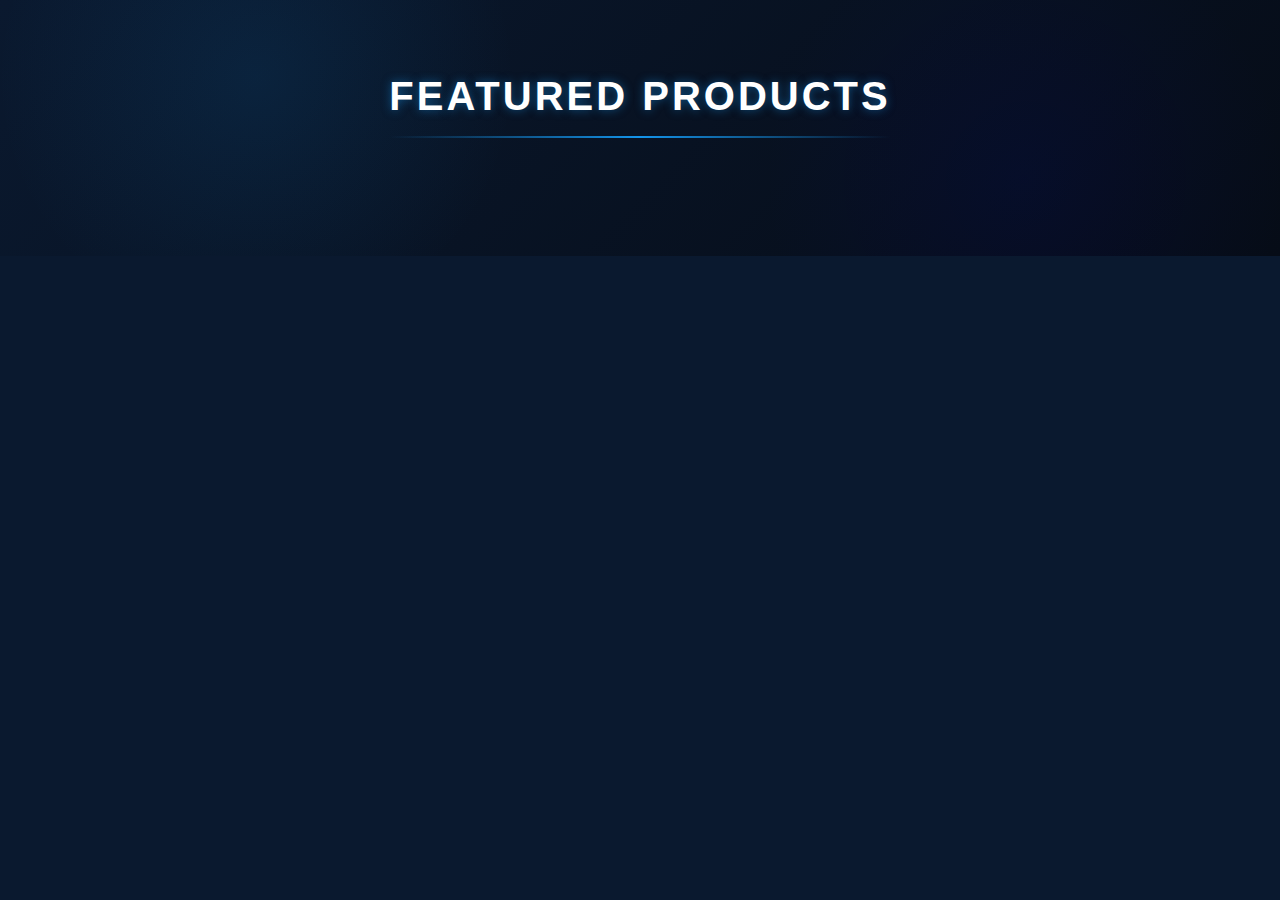
<file: 123test.html>
<!DOCTYPE html>
<html lang="en">
<head>
    <meta charset="UTF-8">
    <meta name="viewport" content="width=device-width, initial-scale=1.0">
    <title>Product Loading Test</title>
    <link rel="stylesheet" href="styles.css">
</head>
<body>
    <div id="products" class="products">
        <h2>Featured Products</h2>
        <div class="product-grid" id="productGrid">
            <!-- Products will be dynamically loaded here -->
        </div>
    </div>

    <script src="script.js"></script>
</body>
</html>
</file>
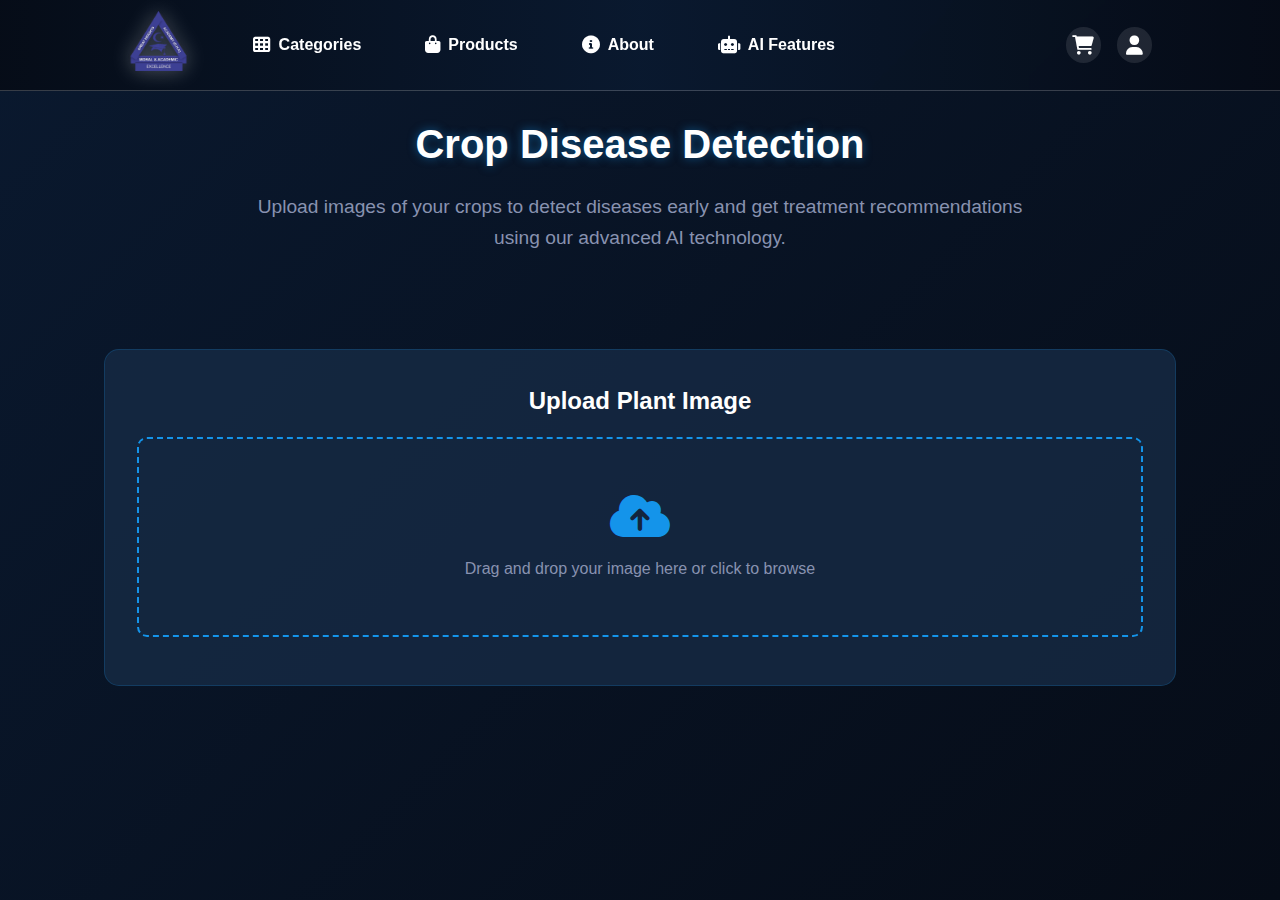
<file: crop-health.html>
<!DOCTYPE html>
<html lang="en">
<head>
    <meta charset="UTF-8">
    <meta name="viewport" content="width=device-width, initial-scale=1.0">
    <title>Crop Disease Detection - GHAMart</title>
    <link rel="stylesheet" href="styles.css">
    <link rel="stylesheet" href="https://cdnjs.cloudflare.com/ajax/libs/font-awesome/6.0.0/css/all.min.css">
    <style>
        .ai-feature-page {
            padding-top: 80px;
            min-height: 100vh;
            background: linear-gradient(135deg, var(--primary-color) 0%, var(--dark-bg) 100%);
        }

        .ai-feature-header {
            text-align: center;
            padding: 2rem 5%;
            margin-bottom: 2rem;
        }

        .ai-feature-header h1 {
            color: white;
            font-size: 2.5rem;
            margin-bottom: 1rem;
            text-shadow: 0 0 10px rgba(20, 148, 234, 0.5);
        }

        .ai-feature-header p {
            color: #8892b0;
            font-size: 1.2rem;
            max-width: 800px;
            margin: 0 auto;
        }

        .ai-feature-content {
            padding: 2rem 5%;
            max-width: 1200px;
            margin: 0 auto;
            display: grid;
            grid-template-columns: 1fr 1fr;
            gap: 2rem;
        }

        .upload-section {
            background: rgba(23, 42, 69, 0.8);
            border-radius: 15px;
            padding: 2rem;
            text-align: center;
            border: 1px solid rgba(20, 148, 234, 0.2);
            grid-column: 1 / -1;
        }

        .upload-section h2 {
            color: white;
            margin-bottom: 1rem;
        }

        .upload-area {
            border: 2px dashed #1494ea;
            border-radius: 10px;
            padding: 2rem;
            margin: 1rem 0;
            cursor: pointer;
            transition: all 0.3s ease;
            position: relative;
            min-height: 200px;
            display: flex;
            flex-direction: column;
            align-items: center;
            justify-content: center;
        }

        .upload-area:hover {
            border-color: #00f7ff;
            background: rgba(20, 148, 234, 0.1);
        }

        .upload-area i {
            font-size: 3rem;
            color: #1494ea;
            margin-bottom: 1rem;
        }

        .upload-area p {
            color: #8892b0;
            margin: 0;
        }

        .preview-image {
            max-width: 100%;
            max-height: 300px;
            border-radius: 8px;
            display: none;
        }

        .analysis-section {
            background: rgba(23, 42, 69, 0.8);
            border-radius: 15px;
            padding: 2rem;
            border: 1px solid rgba(20, 148, 234, 0.2);
            display: none;
            grid-column: 1 / -1;
        }

        .analysis-section.active {
            display: block;
            animation: fadeIn 0.5s ease-out;
        }

        .analysis-header {
            display: flex;
            align-items: center;
            justify-content: space-between;
            margin-bottom: 2rem;
        }

        .analysis-header h2 {
            color: white;
            margin: 0;
        }

        .confidence-score {
            background: #1494ea;
            color: white;
            padding: 0.5rem 1rem;
            border-radius: 20px;
            font-weight: bold;
        }

        .disease-info {
            background: rgba(20, 148, 234, 0.1);
            border-radius: 10px;
            padding: 1.5rem;
            margin-top: 1rem;
        }

        .disease-info h3 {
            color: white;
            margin-bottom: 1rem;
        }

        .disease-info p {
            color: #8892b0;
            line-height: 1.6;
            margin-bottom: 1rem;
        }

        .treatment-steps {
            list-style: none;
            padding: 0;
            margin: 1rem 0;
        }

        .treatment-steps li {
            color: #8892b0;
            margin-bottom: 1rem;
            padding-left: 2rem;
            position: relative;
        }

        .treatment-steps li::before {
            content: counter(step);
            counter-increment: step;
            position: absolute;
            left: 0;
            width: 24px;
            height: 24px;
            background: #1494ea;
            border-radius: 50%;
            display: flex;
            align-items: center;
            justify-content: center;
            color: white;
            font-size: 0.8rem;
            font-weight: bold;
        }

        .prevention-tips {
            margin-top: 2rem;
        }

        .prevention-tips h3 {
            color: white;
            margin-bottom: 1rem;
        }

        .prevention-tips ul {
            list-style: none;
            padding: 0;
            margin: 0;
            display: grid;
            grid-template-columns: repeat(auto-fit, minmax(200px, 1fr));
            gap: 1rem;
        }

        .prevention-tips li {
            background: rgba(20, 148, 234, 0.1);
            padding: 1rem;
            border-radius: 8px;
            color: #8892b0;
            display: flex;
            align-items: flex-start;
            gap: 0.5rem;
        }

        .prevention-tips li i {
            color: #1494ea;
            margin-top: 0.2rem;
        }

        @media (max-width: 768px) {
            .ai-feature-header h1 {
                font-size: 2rem;
            }

            .ai-feature-header p {
                font-size: 1rem;
            }

            .ai-feature-content {
                grid-template-columns: 1fr;
            }

            .upload-section,
            .analysis-section {
                padding: 1.5rem;
            }

            .prevention-tips ul {
                grid-template-columns: 1fr;
            }
        }

        @keyframes fadeIn {
            from { opacity: 0; transform: translateY(20px); }
            to { opacity: 1; transform: translateY(0); }
        }
    </style>
</head>
<body>
    <!-- Header Section -->
    <header>
        <nav class="navbar">
            <div class="logo">
                <a href="index.html">
                    <img src="assets/logo/icon.png" alt="GHAMart Logo">
                </a>
            </div>
            <div class="nav-links">
                <a href="index.html#categories"><i class="fas fa-th"></i>Categories</a>
                <a href="index.html#products"><i class="fas fa-shopping-bag"></i>Products</a>
                <a href="index.html#about"><i class="fas fa-info-circle"></i>About</a>
                <a href="index.html#aiFeatures"><i class="fas fa-robot"></i>AI Features</a>
            </div>
            <div class="nav-icons">
                <a href="index.html#cart" id="cartIcon">
                    <i class="fas fa-shopping-cart"></i>
                </a>
                <a href="#" id="accountBtn">
                    <i class="fas fa-user"></i>
                </a>
                <button class="dark-mode-toggle">
                    <i class="fas fa-moon"></i>
                </button>
            </div>
            <div class="hamburger">
                <span></span>
                <span></span>
                <span></span>
            </div>
        </nav>
    </header>

    <!-- Main Content -->
    <main class="ai-feature-page">
        <div class="ai-feature-header">
            <h1>Crop Disease Detection</h1>
            <p>Upload images of your crops to detect diseases early and get treatment recommendations using our advanced AI technology.</p>
        </div>

        <div class="ai-feature-content">
            <div class="upload-section">
                <h2>Upload Plant Image</h2>
                <div class="upload-area" id="uploadArea">
                    <i class="fas fa-cloud-upload-alt"></i>
                    <p>Drag and drop your image here or click to browse</p>
                    <input type="file" id="imageInput" accept="image/*" style="display: none;">
                    <img id="previewImage" class="preview-image" alt="Preview">
                </div>
            </div>

            <div class="analysis-section" id="analysisSection">
                <div class="analysis-header">
                    <h2>Disease Analysis</h2>
                    <span class="confidence-score">Confidence: <span id="confidenceScore">95%</span></span>
                </div>

                <div class="disease-info">
                    <h3>Detected Disease</h3>
                    <p id="diseaseName">Late Blight</p>
                    <p id="diseaseDescription">A serious disease affecting tomatoes and potatoes, caused by the fungus-like organism Phytophthora infestans. It can spread rapidly in wet weather conditions.</p>

                    <h3>Treatment Steps</h3>
                    <ol class="treatment-steps">
                        <li>Remove and destroy infected plant parts</li>
                        <li>Apply appropriate fungicide as recommended</li>
                        <li>Improve air circulation around plants</li>
                        <li>Monitor other plants for signs of infection</li>
                    </ol>

                    <div class="prevention-tips">
                        <h3>Prevention Tips</h3>
                        <ul>
                            <li>
                                <i class="fas fa-seedling"></i>
                                <span>Use disease-resistant varieties when available</span>
                            </li>
                            <li>
                                <i class="fas fa-water"></i>
                                <span>Water at the base of plants to keep leaves dry</span>
                            </li>
                            <li>
                                <i class="fas fa-arrows-alt-h"></i>
                                <span>Space plants properly for good air circulation</span>
                            </li>
                            <li>
                                <i class="fas fa-clock"></i>
                                <span>Practice crop rotation to prevent disease buildup</span>
                            </li>
                        </ul>
                    </div>
                </div>
            </div>
        </div>
    </main>

    <script>
        // Get DOM elements
        const uploadArea = document.getElementById('uploadArea');
        const imageInput = document.getElementById('imageInput');
        const previewImage = document.getElementById('previewImage');
        const analysisSection = document.getElementById('analysisSection');

        // Handle drag and drop
        uploadArea.addEventListener('dragover', (e) => {
            e.preventDefault();
            uploadArea.style.borderColor = '#00f7ff';
            uploadArea.style.background = 'rgba(20, 148, 234, 0.1)';
        });

        uploadArea.addEventListener('dragleave', (e) => {
            e.preventDefault();
            uploadArea.style.borderColor = '#1494ea';
            uploadArea.style.background = 'transparent';
        });

        uploadArea.addEventListener('drop', (e) => {
            e.preventDefault();
            uploadArea.style.borderColor = '#1494ea';
            uploadArea.style.background = 'transparent';
            
            const file = e.dataTransfer.files[0];
            if (file && file.type.startsWith('image/')) {
                handleImage(file);
            }
        });

        // Handle click to upload
        uploadArea.addEventListener('click', () => {
            imageInput.click();
        });

        imageInput.addEventListener('change', (e) => {
            const file = e.target.files[0];
            if (file) {
                handleImage(file);
            }
        });

        function handleImage(file) {
            // Display preview
            const reader = new FileReader();
            reader.onload = (e) => {
                previewImage.src = e.target.result;
                previewImage.style.display = 'block';
            };
            reader.readAsDataURL(file);

            // Simulate analysis (would normally send to AI service)
            setTimeout(() => {
                analysisSection.classList.add('active');
                // Scroll to results
                analysisSection.scrollIntoView({ behavior: 'smooth' });
            }, 1500);
        }
    </script>

    <!-- Navigation Scripts -->
    <script>
        // Mobile Navigation Toggle
        const hamburger = document.querySelector('.hamburger');
        const navLinks = document.querySelector('.nav-links');
        const navIcons = document.querySelector('.nav-icons');

        hamburger.addEventListener('click', () => {
            navLinks.classList.toggle('active');
            navIcons.classList.toggle('active');
            hamburger.classList.toggle('active');
        });

        // Coming Soon Modal functionality
        const accountBtn = document.getElementById('accountBtn');

        function openComingSoonModal() {
            alert('This feature is coming soon!');
        }

        // Event listener for account button
        accountBtn.addEventListener('click', (e) => {
            e.preventDefault();
            openComingSoonModal();
        });

        // Dark Mode Toggle
        const darkModeToggle = document.querySelector('.dark-mode-toggle');
        const body = document.body;

        darkModeToggle.addEventListener('click', () => {
            body.classList.toggle('dark-mode');
            const icon = darkModeToggle.querySelector('i');
            if (body.classList.contains('dark-mode')) {
                icon.classList.remove('fa-moon');
                icon.classList.add('fa-sun');
            } else {
                icon.classList.remove('fa-sun');
                icon.classList.add('fa-moon');
            }
        });
    </script>
</body>
</html>
</file>
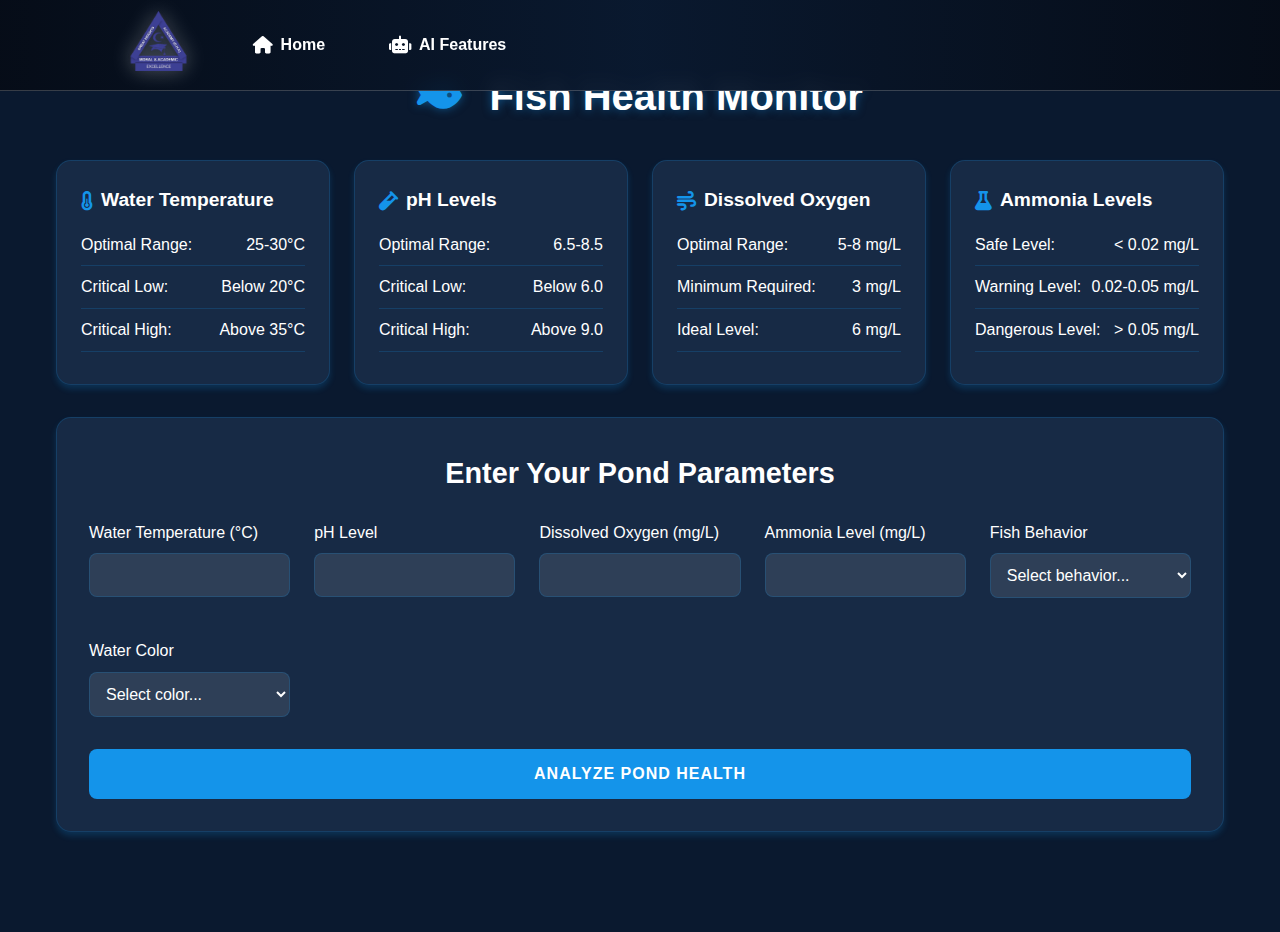
<file: fish-health.html>
<!DOCTYPE html>
<html lang="en">
<head>
    <meta charset="UTF-8">
    <meta name="viewport" content="width=device-width, initial-scale=1.0">
    <title>Fish Health Monitor - GHAMart</title>
    <link rel="stylesheet" href="styles.css">
    <link rel="stylesheet" href="fish-health.css">
    <link rel="stylesheet" href="https://cdnjs.cloudflare.com/ajax/libs/font-awesome/6.0.0/css/all.min.css">
</head>
<body>
    <!-- Header Section -->
    <header>
        <nav class="navbar">
            <div class="logo">
                <a href="index.html">
                    <img src="assets/logo/icon.png" alt="GHAMart Logo">
                </a>
            </div>
            <div class="nav-links">
                <a href="index.html"><i class="fas fa-home"></i>Home</a>
                <a href="index.html#aiFeatures"><i class="fas fa-robot"></i>AI Features</a>
            </div>
        </nav>
    </header>

    <div class="fish-health-container">
        <h1><i class="fas fa-fish"></i> Fish Health Monitor</h1>
        
        <!-- Standards Section -->
        <section class="standards-grid">
            <div class="standard-card">
                <h3><i class="fas fa-thermometer-half"></i> Water Temperature</h3>
                <ul class="parameter-list">
                    <li><span>Optimal Range:</span> <span>25-30°C</span></li>
                    <li><span>Critical Low:</span> <span>Below 20°C</span></li>
                    <li><span>Critical High:</span> <span>Above 35°C</span></li>
                </ul>
            </div>

            <div class="standard-card">
                <h3><i class="fas fa-vial"></i> pH Levels</h3>
                <ul class="parameter-list">
                    <li><span>Optimal Range:</span> <span>6.5-8.5</span></li>
                    <li><span>Critical Low:</span> <span>Below 6.0</span></li>
                    <li><span>Critical High:</span> <span>Above 9.0</span></li>
                </ul>
            </div>

            <div class="standard-card">
                <h3><i class="fas fa-wind"></i> Dissolved Oxygen</h3>
                <ul class="parameter-list">
                    <li><span>Optimal Range:</span> <span>5-8 mg/L</span></li>
                    <li><span>Minimum Required:</span> <span>3 mg/L</span></li>
                    <li><span>Ideal Level:</span> <span>6 mg/L</span></li>
                </ul>
            </div>

            <div class="standard-card">
                <h3><i class="fas fa-flask"></i> Ammonia Levels</h3>
                <ul class="parameter-list">
                    <li><span>Safe Level:</span> <span>< 0.02 mg/L</span></li>
                    <li><span>Warning Level:</span> <span>0.02-0.05 mg/L</span></li>
                    <li><span>Dangerous Level:</span> <span>> 0.05 mg/L</span></li>
                </ul>
            </div>
        </section>

        <!-- Input Form -->
        <section class="input-form">
            <h2>Enter Your Pond Parameters</h2>
            <form id="fishHealthForm">
                <div class="form-grid">
                    <div class="form-group">
                        <label for="temperature">Water Temperature (°C)</label>
                        <input type="number" id="temperature" name="temperature" step="0.1" required>
                    </div>

                    <div class="form-group">
                        <label for="ph">pH Level</label>
                        <input type="number" id="ph" name="ph" step="0.1" required>
                    </div>

                    <div class="form-group">
                        <label for="oxygen">Dissolved Oxygen (mg/L)</label>
                        <input type="number" id="oxygen" name="oxygen" step="0.1" required>
                    </div>

                    <div class="form-group">
                        <label for="ammonia">Ammonia Level (mg/L)</label>
                        <input type="number" id="ammonia" name="ammonia" step="0.001" required>
                    </div>

                    <div class="form-group">
                        <label for="fishBehavior">Fish Behavior</label>
                        <select id="fishBehavior" name="fishBehavior" required>
                            <option value="">Select behavior...</option>
                            <option value="normal">Normal - Active and eating well</option>
                            <option value="lethargic">Lethargic - Slow movement</option>
                            <option value="surface">Gasping at surface</option>
                            <option value="bottom">Staying at bottom</option>
                            <option value="erratic">Erratic swimming</option>
                        </select>
                    </div>

                    <div class="form-group">
                        <label for="waterColor">Water Color</label>
                        <select id="waterColor" name="waterColor" required>
                            <option value="">Select color...</option>
                            <option value="clear">Clear</option>
                            <option value="green">Green</option>
                            <option value="brown">Brown</option>
                            <option value="yellow">Yellow</option>
                        </select>
                    </div>
                </div>

                <button type="submit" class="submit-btn">Analyze Pond Health</button>
            </form>
        </section>

        <!-- Results Section -->
        <section id="resultsSection" class="results-section">
            <h2>Analysis Results</h2>
            <div id="analysisResults"></div>
        </section>
    </div>

    <script>
        document.getElementById('fishHealthForm').addEventListener('submit', function(e) {
            e.preventDefault();
            
            const formData = {
                temperature: parseFloat(document.getElementById('temperature').value),
                ph: parseFloat(document.getElementById('ph').value),
                oxygen: parseFloat(document.getElementById('oxygen').value),
                ammonia: parseFloat(document.getElementById('ammonia').value),
                fishBehavior: document.getElementById('fishBehavior').value,
                waterColor: document.getElementById('waterColor').value
            };

            analyzePondHealth(formData);
        });

        function analyzePondHealth(data) {
            let issues = [];
            let recommendations = [];
            let overallStatus = 'good';

            // Temperature Analysis
            if (data.temperature < 20) {
                issues.push('Water temperature is too low');
                recommendations.push('Consider using heaters to raise water temperature');
                overallStatus = overallStatus === 'good' ? 'warning' : 'danger';
            } else if (data.temperature > 35) {
                issues.push('Water temperature is too high');
                recommendations.push('Increase water aeration and consider adding shade');
                overallStatus = overallStatus === 'good' ? 'warning' : 'danger';
            }

            // pH Analysis
            if (data.ph < 6.0) {
                issues.push('pH is too acidic');
                recommendations.push('Add limestone or calcium carbonate to increase pH');
                overallStatus = 'danger';
            } else if (data.ph > 9.0) {
                issues.push('pH is too alkaline');
                recommendations.push('Add pH reducer or increase water exchange rate');
                overallStatus = 'danger';
            } else if (data.ph < 6.5 || data.ph > 8.5) {
                issues.push('pH is outside optimal range');
                recommendations.push('Monitor pH closely and prepare for adjustment');
                overallStatus = overallStatus === 'good' ? 'warning' : 'danger';
            }

            // Oxygen Analysis
            if (data.oxygen < 3) {
                issues.push('Critically low oxygen levels');
                recommendations.push('Immediately increase aeration');
                recommendations.push('Consider emergency water exchange');
                overallStatus = 'danger';
            } else if (data.oxygen < 5) {
                issues.push('Low oxygen levels');
                recommendations.push('Increase aeration');
                recommendations.push('Reduce feeding temporarily');
                overallStatus = overallStatus === 'good' ? 'warning' : 'danger';
            }

            // Ammonia Analysis
            if (data.ammonia > 0.05) {
                issues.push('Dangerous ammonia levels');
                recommendations.push('Perform immediate partial water change');
                recommendations.push('Stop feeding for 24-48 hours');
                overallStatus = 'danger';
            } else if (data.ammonia > 0.02) {
                issues.push('Elevated ammonia levels');
                recommendations.push('Increase water exchange rate');
                recommendations.push('Check filtration system');
                overallStatus = overallStatus === 'good' ? 'warning' : 'danger';
            }

            // Behavior Analysis
            if (data.fishBehavior !== 'normal') {
                let behaviorIssue = '';
                switch(data.fishBehavior) {
                    case 'lethargic':
                        behaviorIssue = 'Fish showing signs of lethargy';
                        recommendations.push('Check for signs of disease or parasites');
                        break;
                    case 'surface':
                        behaviorIssue = 'Fish gasping at surface';
                        recommendations.push('Immediately increase aeration');
                        recommendations.push('Check for ammonia spike');
                        break;
                    case 'bottom':
                        behaviorIssue = 'Fish staying at bottom';
                        recommendations.push('Check water temperature');
                        recommendations.push('Monitor for signs of disease');
                        break;
                    case 'erratic':
                        behaviorIssue = 'Erratic swimming behavior';
                        recommendations.push('Check for parasites');
                        recommendations.push('Monitor water quality parameters');
                        break;
                }
                issues.push(behaviorIssue);
                overallStatus = overallStatus === 'good' ? 'warning' : 'danger';
            }

            // Water Color Analysis
            if (data.waterColor !== 'clear') {
                let colorIssue = '';
                switch(data.waterColor) {
                    case 'green':
                        colorIssue = 'Algae bloom present';
                        recommendations.push('Reduce sunlight exposure');
                        recommendations.push('Check nutrient levels');
                        break;
                    case 'brown':
                        colorIssue = 'High turbidity or tannins';
                        recommendations.push('Check filtration system');
                        recommendations.push('Consider water change');
                        break;
                    case 'yellow':
                        colorIssue = 'Possible dissolved organic matter';
                        recommendations.push('Increase water exchange rate');
                        recommendations.push('Check filter media');
                        break;
                }
                issues.push(colorIssue);
                overallStatus = overallStatus === 'good' ? 'warning' : 'danger';
            }

            // If no issues found
            if (issues.length === 0) {
                issues.push('All parameters are within normal range');
                recommendations.push('Continue regular monitoring');
                recommendations.push('Maintain current management practices');
            }

            displayResults(overallStatus, issues, recommendations, data);
        }

        function displayResults(status, issues, recommendations, data) {
            const resultsSection = document.getElementById('resultsSection');
            const analysisResults = document.getElementById('analysisResults');

            let statusText = '';
            let statusClass = '';
            switch(status) {
                case 'good':
                    statusText = 'Healthy';
                    statusClass = 'status-good';
                    break;
                case 'warning':
                    statusText = 'Requires Attention';
                    statusClass = 'status-warning';
                    break;
                case 'danger':
                    statusText = 'Critical Issues';
                    statusClass = 'status-danger';
                    break;
            }

            const html = `
                <div class="result-card">
                    <div class="status-indicator ${statusClass}">
                        ${statusText}
                    </div>
                    <h3>Current Parameters:</h3>
                    <ul class="parameter-list">
                        <li><span>Temperature:</span> <span>${data.temperature}°C</span></li>
                        <li><span>pH Level:</span> <span>${data.ph}</span></li>
                        <li><span>Dissolved Oxygen:</span> <span>${data.oxygen} mg/L</span></li>
                        <li><span>Ammonia Level:</span> <span>${data.ammonia} mg/L</span></li>
                        <li><span>Fish Behavior:</span> <span>${data.fishBehavior}</span></li>
                        <li><span>Water Color:</span> <span>${data.waterColor}</span></li>
                    </ul>
                    <div class="issues">
                        <h3>Findings:</h3>
                        <ul>
                            ${issues.map(issue => `<li>${issue}</li>`).join('')}
                        </ul>
                    </div>
                    <div class="recommendations">
                        <h4>Recommendations:</h4>
                        <ul>
                            ${recommendations.map(rec => `<li>${rec}</li>`).join('')}
                        </ul>
                    </div>
                </div>
            `;

            analysisResults.innerHTML = html;
            resultsSection.classList.add('active');
            resultsSection.scrollIntoView({ behavior: 'smooth' });
        }
    </script>
</body>
</html>
</file>
<file: fish-health.css>
/* Fish Health Monitor Styles */
:root {
    --primary-color: #0A192F;
    --secondary-color: #1494ea;
    --accent-color: #e74c3c;
    --text-color: #ffffff;
    --light-bg: #172A45;
    --dark-bg: #060C17;
    --card-bg: #172A45;
    --shadow-color: rgba(20, 148, 234, 0.2);
    --border-color: rgba(20, 148, 234, 0.2);
    --transition-speed: 0.3s;
}

.fish-health-container {
    max-width: 1200px;
    margin: 2rem auto;
    padding: 2rem 1rem;
    color: var(--text-color);
}

.fish-health-container h1 {
    color: var(--text-color);
    font-size: 2.5rem;
    margin-bottom: 2rem;
    text-align: center;
    text-shadow: 0 0 10px rgba(20, 148, 234, 0.5);
}

.fish-health-container h1 i {
    color: var(--secondary-color);
    margin-right: 1rem;
}

/* Standards Grid */
.standards-grid {
    display: grid;
    grid-template-columns: repeat(auto-fit, minmax(250px, 1fr));
    gap: 1.5rem;
    margin-bottom: 2rem;
}

.standard-card {
    background: var(--card-bg);
    border-radius: 15px;
    padding: 1.5rem;
    box-shadow: 0 4px 6px var(--shadow-color);
    transition: transform var(--transition-speed) ease;
    border: 1px solid var(--border-color);
}

.standard-card:hover {
    transform: translateY(-5px);
    box-shadow: 0 6px 12px var(--shadow-color);
}

.standard-card h3 {
    color: var(--text-color);
    margin-bottom: 1rem;
    display: flex;
    align-items: center;
    gap: 0.5rem;
    font-size: 1.2rem;
}

.standard-card i {
    color: var(--secondary-color);
}

.parameter-list {
    list-style: none;
    padding: 0;
}

.parameter-list li {
    display: flex;
    justify-content: space-between;
    margin-bottom: 0.5rem;
    padding-bottom: 0.5rem;
    border-bottom: 1px solid var(--border-color);
    color: var(--text-color);
}

/* Input Form */
.input-form {
    background: var(--card-bg);
    padding: 2rem;
    border-radius: 15px;
    box-shadow: 0 4px 6px var(--shadow-color);
    margin-bottom: 2rem;
    border: 1px solid var(--border-color);
}

.input-form h2 {
    color: var(--text-color);
    margin-bottom: 1.5rem;
    font-size: 1.8rem;
    text-align: center;
}

.form-grid {
    display: grid;
    grid-template-columns: repeat(auto-fit, minmax(200px, 1fr));
    gap: 1.5rem;
}

.form-group {
    margin-bottom: 1rem;
}

.form-group label {
    display: block;
    margin-bottom: 0.5rem;
    color: var(--text-color);
    font-weight: 500;
}

.form-group input, 
.form-group select {
    width: 100%;
    padding: 0.75rem;
    border: 1px solid var(--border-color);
    border-radius: 8px;
    font-size: 1rem;
    background: rgba(255, 255, 255, 0.1);
    color: var(--text-color);
    transition: all var(--transition-speed) ease;
}

.form-group input:focus,
.form-group select:focus {
    outline: none;
    border-color: var(--secondary-color);
    box-shadow: 0 0 0 2px var(--shadow-color);
}

.form-group select option {
    background: var(--card-bg);
    color: var(--text-color);
}

.submit-btn {
    background: var(--secondary-color);
    color: white;
    border: none;
    padding: 1rem 2rem;
    border-radius: 8px;
    cursor: pointer;
    font-size: 1rem;
    transition: all var(--transition-speed) ease;
    width: 100%;
    margin-top: 1rem;
    font-weight: 600;
    text-transform: uppercase;
    letter-spacing: 1px;
}

.submit-btn:hover {
    background: #0000a0;
    transform: translateY(-2px);
    box-shadow: 0 4px 12px var(--shadow-color);
}

/* Results Section */
.results-section {
    display: none;
    background: var(--card-bg);
    padding: 2rem;
    border-radius: 15px;
    box-shadow: 0 4px 6px var(--shadow-color);
    margin-top: 2rem;
    border: 1px solid var(--border-color);
}

.results-section.active {
    display: block;
    animation: fadeIn 0.5s ease;
}

.result-card {
    background: rgba(255, 255, 255, 0.05);
    border-radius: 10px;
    padding: 1.5rem;
    margin-bottom: 1rem;
}

.status-indicator {
    display: inline-block;
    padding: 0.5rem 1rem;
    border-radius: 20px;
    font-weight: 500;
    margin-bottom: 1rem;
    text-transform: uppercase;
    letter-spacing: 1px;
}

.status-good {
    background: rgba(46, 213, 115, 0.2);
    color: #2ed573;
}

.status-warning {
    background: rgba(255, 171, 0, 0.2);
    color: #ffab00;
}

.status-danger {
    background: rgba(255, 71, 87, 0.2);
    color: #ff4757;
}

.recommendations {
    margin-top: 1.5rem;
    padding-top: 1.5rem;
    border-top: 1px solid var(--border-color);
}

.recommendations h4 {
    color: var(--text-color);
    margin-bottom: 1rem;
    font-size: 1.2rem;
}

.recommendations ul {
    list-style: none;
    padding: 0;
}

.recommendations li {
    margin-bottom: 0.5rem;
    padding-left: 1.5rem;
    position: relative;
    color: var(--text-color);
}

.recommendations li:before {
    content: "•";
    color: var(--secondary-color);
    position: absolute;
    left: 0;
}

@keyframes fadeIn {
    from { opacity: 0; transform: translateY(20px); }
    to { opacity: 1; transform: translateY(0); }
}

/* Responsive Design */
@media (max-width: 768px) {
    .fish-health-container {
        padding: 1rem;
    }

    .fish-health-container h1 {
        font-size: 2rem;
    }

    .form-grid {
        grid-template-columns: 1fr;
    }

    .standard-card {
        padding: 1rem;
    }

    .input-form,
    .results-section {
        padding: 1.5rem;
    }
}

/* Dark Mode Support */
[data-theme="dark"] .standard-card,
[data-theme="dark"] .input-form,
[data-theme="dark"] .results-section {
    background: var(--dark-bg);
}

[data-theme="dark"] .form-group input,
[data-theme="dark"] .form-group select {
    background: rgba(0, 0, 0, 0.2);
}

[data-theme="dark"] .result-card {
    background: rgba(0, 0, 0, 0.2);
}
</file>
<file: styles.css>
/* Reset and Base Styles */
* {
    margin: 0;
    padding: 0;
    box-sizing: border-box;
}

:root {
    --primary-color: #0A192F;
    --secondary-color: #1494ea;
    --accent-color: #e74c3c;
    --text-color: #ffffff;
    --light-bg: #172A45;
    --dark-bg: #060C17;
    --card-bg: #172A45;
    --shadow-color: rgba(20, 148, 234, 0.2);
    --border-color: rgba(20, 148, 234, 0.2);
    --transition-speed: 0.3s;
    --neon-gradient: linear-gradient(45deg, #ff00ff, #00ffff, #ff00ff);
    --neon-shadow: 0 0 10px rgba(255, 0, 255, 0.5),
                   0 0 20px rgba(0, 255, 255, 0.5),
                   0 0 30px rgba(255, 0, 255, 0.3);
}

[data-theme="dark"] {
    --primary-color: #1a1a1a;
    --secondary-color: #2980b9;
    --text-color: #f5f5f5;
    --light-bg: #0f1a24;
    --white: #1a2b3c;
    --card-bg: #1a2b3c;
    --shadow-color: rgba(0,0,0,0.3);
    --border-color: #2a3b4c;
    --neon-shadow: 0 0 10px rgba(255, 0, 255, 0.7),
                   0 0 20px rgba(0, 255, 255, 0.7),
                   0 0 30px rgba(255, 0, 255, 0.5);
}

body {
    font-family: 'Segoe UI', Tahoma, Geneva, Verdana, sans-serif;
    line-height: 1.6;
    color: var(--text-color);
    background: var(--primary-color);
    transition: background-color var(--transition-speed);
    min-height: 100vh;
}

[data-theme="dark"] body {
    background: linear-gradient(135deg, #0f1a24 0%, #1a2b3c 100%);
}

/* Header and Navigation */
.navbar {
    display: flex;
    justify-content: space-between;
    align-items: center;
    padding: 0.7rem 5%;
    position: absolute;
    width: 100%;
    top: 0;
    z-index: 1000;
    background: linear-gradient(to right, 
        rgba(6, 12, 23, 0.95), 
        rgba(10, 25, 47, 0.95), 
        rgba(6, 12, 23, 0.95)
    );
    backdrop-filter: blur(8px);
    border-bottom: 1px solid rgba(255, 255, 255, 0.2);
}

.logo {
    flex: 0 0 auto;
    margin-right: 2rem;
    position: relative;
}

.logo img {
    height: 50px;
    width: auto;
    object-fit: contain;
    filter: drop-shadow(0 0 10px rgba(255, 255, 255, 0.3));
    transition: transform 0.3s ease;
}

.logo img:hover {
    transform: scale(1.05);
}

.nav-links {
    display: none;
    flex: 1;
}

.nav-links a {
    color: white !important;
    text-decoration: none;
    font-weight: 600;
    padding: 0.5rem 1rem;
    border-radius: 20px;
    transition: all 0.3s ease;
    position: relative;
    overflow: hidden;
    display: flex;
    align-items: center;
    gap: 0.5rem;
}

.nav-links a::before {
    content: '';
    position: absolute;
    bottom: 0;
    left: 50%;
    transform: translateX(-50%);
    width: 0;
    height: 2px;
    background: var(--secondary-color);
    transition: width 0.3s ease;
}

.nav-links a:hover::before {
    width: 80%;
}

.nav-links a:hover {
    color: white !important;
    background: #000080;
    transform: translateY(-2px);
    box-shadow: 0 3px 8px rgba(0, 0, 0, 0.2);
}

.nav-links a i {
    font-size: 1.1rem;
    transition: transform 0.3s ease;
    color: white;
    font-weight: 600;
}

.nav-links a:hover i {
    transform: scale(1.2);
}

.nav-icons {
    display: flex;
    align-items: center;
    gap: 1rem;
}

.nav-icons a {
    color: var(--text-color);
    font-size: 1.2rem;
    padding: 0.5rem;
    border-radius: 50%;
    transition: all 0.3s ease;
    background: rgba(255, 255, 255, 0.1);
    display: flex;
    justify-content: center;
    align-items: center;
    width: 2.2rem;
    height: 2.2rem;
    text-decoration: none;
}

.nav-icons a:hover {
    color: var(--secondary-color);
    background: rgba(255, 255, 255, 0.2);
    transform: translateY(-2px);
}

.nav-icons a i {
    transition: transform 0.3s ease;
}

.nav-icons a:hover i {
    transform: scale(1.1);
}

.nav-icons button {
    background: none;
    border: none;
    cursor: pointer;
    font-size: 1.2rem;
}

.hamburger {
    display: flex;
    flex-direction: column;
    cursor: pointer;
    padding: 0.5rem;
    border-radius: 5px;
    transition: all 0.3s ease;
}

.hamburger:hover {
    background: rgba(255, 255, 255, 0.1);
}

.hamburger span {
    width: 25px;
    height: 2px;
    background-color: white;
    margin: 2px 0;
    transition: 0.3s;
    border-radius: 2px;
}

.hamburger:hover span {
    background-color: var(--secondary-color);
}

.nav-links.active,
.nav-icons.active {
    display: flex;
    flex-direction: column;
    position: absolute;
    top: 60px;
    left: 0;
    width: 100%;
    background: rgba(0, 0, 0, 0.6);
    backdrop-filter: blur(10px);
    box-shadow: 0 2px 5px rgba(0,0,0,0.1);
    z-index: 1001;
}

.nav-links.active a,
.nav-icons.active a {
    margin: 1rem;
    font-size: 1.2rem;
    color: white !important;
}

.nav-links.active a:hover {
    background: #0000a0;
}

/* Hero Section */
.hero {
    position: relative;
    height: 100vh;
    overflow: hidden;
}

.hero-slider {
    position: relative;
    height: 100%;
    width: 100%;
}

.slide {
    position: absolute;
    top: 0;
    left: 0;
    width: 100%;
    height: 100%;
    opacity: 0;
    transition: opacity 0.5s ease-in-out;
}

.slide.active {
    opacity: 1;
}

.slide img {
    width: 100%;
    height: 100%;
    object-fit: cover;
}

/* Specific styling for the third slide */
.slide:nth-child(3) img {
    object-fit: cover;
    object-position: center 30%; /* Adjust this value to show more of the bottom */
    height: 100%;
    width: 100%;
}

/* Responsive adjustments for the third slide */
@media (max-width: 768px) {
    .slide:nth-child(3) img {
        object-position: center 25%; /* Show more bottom on smaller screens */
    }
}

@media (max-width: 480px) {
    .slide:nth-child(3) img {
        object-position: center 20%; /* Show even more bottom on mobile */
    }
}

.hero-content {
    position: absolute;
    top: 50%;
    left: 50%;
    transform: translate(-50%, -50%);
    text-align: center;
    color: white;
    z-index: 2;
    width: 90%;
    max-width: 800px;
    padding-top: 60px;
    text-shadow: 3px 3px 6px rgba(0, 0, 0, 0.7);
}

.hero-content h1 {
    font-size: 3.5rem;
    margin-bottom: 1rem;
    font-weight: 700;
    text-shadow: 4px 4px 8px rgba(0, 0, 0, 0.8);
    letter-spacing: 1px;
}

.hero-content p {
    font-size: 1.5rem;
    margin-bottom: 2rem;
    font-weight: 500;
    text-shadow: 3px 3px 6px rgba(0, 0, 0, 0.75);
    letter-spacing: 0.5px;
}

.hero-content .cta-button {
    text-shadow: 2px 2px 4px rgba(0, 0, 0, 0.6);
    box-shadow: 
        0 4px 8px rgba(0, 0, 0, 0.4),
        0 2px 4px rgba(0, 0, 0, 0.3);
}

.slider-btn {
    position: absolute;
    top: 50%;
    transform: translateY(-50%);
    background: rgba(255, 255, 255, 0.3);
    color: white;
    padding: 1rem;
    border: none;
    cursor: pointer;
    font-size: 1.5rem;
    z-index: 3;
    transition: background-color 0.3s ease;
}

.slider-btn:hover {
    background: rgba(255, 255, 255, 0.5);
}

.prev-btn {
    left: 1rem;
}

.next-btn {
    right: 1rem;
}

.slider-dots {
    position: absolute;
    bottom: 2rem;
    left: 50%;
    transform: translateX(-50%);
    display: flex;
    gap: 1rem;
    z-index: 3;
}

.dot {
    width: 12px;
    height: 12px;
    border-radius: 50%;
    background: rgba(255, 255, 255, 0.5);
    cursor: pointer;
    transition: background-color 0.3s ease;
}

.dot.active {
    background: white;
}

.cta-button {
    display: inline-block;
    padding: 0.8rem 1.5rem;
    background: #000080;
    color: var(--white);
    text-decoration: none;
    border-radius: 5px;
    transition: all 0.3s ease;
    font-size: 1rem;
    position: relative;
    z-index: 1;
    overflow: hidden;
    border: none;
    cursor: pointer;
}

.cta-button::before {
    display: none;
}

.cta-button:hover {
    background: #0000a0;
    transform: translateY(-2px);
    box-shadow: 0 3px 8px rgba(0, 0, 0, 0.2);
}

/* Categories Section */
.categories {
    padding: 4rem 5% 3rem 5%;
    background: linear-gradient(135deg, var(--dark-bg) 0%, var(--primary-color) 100%);
    position: relative;
    overflow: hidden;
    animation: fadeIn 0.8s ease-out;
}

.categories::before {
    content: '';
    position: absolute;
    top: 0;
    left: 0;
    right: 0;
    height: 2px;
    background: linear-gradient(90deg, transparent, #1494ea, transparent);
    animation: shimmer 2s infinite;
}

.categories::after {
    content: '';
    position: absolute;
    bottom: 0;
    left: 0;
    right: 0;
    height: 2px;
    background: linear-gradient(90deg, transparent, #1494ea, transparent);
    animation: shimmer 2s infinite reverse;
}

@keyframes shimmer {
    0% { background-position: -200% 0; }
    100% { background-position: 200% 0; }
}

.categories h2 {
    text-align: center;
    margin-bottom: 3rem;
    font-size: 2.5rem;
    color: white;
    text-transform: uppercase;
    letter-spacing: 3px;
    position: relative;
    display: inline-block;
    left: 50%;
    transform: translateX(-50%);
    text-shadow: 0 0 10px rgba(20, 148, 234, 0.5);
}

.categories h2::after {
    content: '';
    position: absolute;
    bottom: -10px;
    left: 0;
    width: 100%;
    height: 2px;
    background: linear-gradient(90deg, transparent, #1494ea, transparent);
}

.category-grid {
    display: grid;
    grid-template-columns: repeat(auto-fit, minmax(250px, 1fr));
    gap: 2rem;
    padding: 1rem;
    max-width: 1400px;
    margin: 0 auto;
}

.category-card {
    background: var(--card-bg);
    border-radius: 15px;
    overflow: hidden;
    transition: all 0.5s ease;
    position: relative;
    backdrop-filter: blur(5px);
    border: 1px solid var(--border-color);
    transform-style: preserve-3d;
    perspective: 1000px;
}

.category-card.active {
    transform: translateY(-10px);
    box-shadow: 
        0 15px 35px rgba(0, 0, 0, 0.3),
        0 0 20px rgba(20, 148, 234, 0.6);
    border: 1px solid rgba(20, 148, 234, 0.4);
}

.category-card.active::before {
    opacity: 1;
    background: linear-gradient(45deg, 
        rgba(20, 148, 234, 0.3), 
        rgba(0, 0, 160, 0.3)
    );
}

.category-card.active h3::before {
    width: 80%;
}

.category-card[data-category="all"] img {
    object-fit: cover;
    object-position: center;
    filter: brightness(0.8);
}

.category-card img {
    width: 100%;
    height: 200px;
    object-fit: cover;
    transition: transform 0.5s ease;
    border-bottom: 2px solid rgba(20, 148, 234, 0.3);
}

.category-card:hover img {
    transform: scale(1.1);
}

.category-card h3 {
    padding: 1.2rem 1rem;
    text-align: center;
    font-size: 1.3rem;
    color: white;
    background: rgba(0, 0, 0, 0.4);
    margin: 0;
    position: relative;
    text-shadow: 0 2px 4px rgba(0, 0, 0, 0.3);
}

.category-card h3::before {
    content: '';
    position: absolute;
    bottom: 0;
    left: 50%;
    transform: translateX(-50%);
    width: 50px;
    height: 2px;
    background: #1494ea;
    transition: width 0.3s ease;
}

.category-card:hover h3::before {
    width: 80%;
}

/* Add floating particles in the background */
@keyframes float {
    0%, 100% { transform: translateY(0) rotate(0deg); }
    50% { transform: translateY(-20px) rotate(180deg); }
}

.categories::before {
    content: '';
    position: absolute;
    top: 0;
    left: 0;
    width: 100%;
    height: 100%;
    background: 
        radial-gradient(circle at 10% 20%, rgba(20, 148, 234, 0.1) 0%, transparent 20%),
        radial-gradient(circle at 90% 80%, rgba(0, 0, 160, 0.1) 0%, transparent 20%),
        radial-gradient(circle at 50% 50%, rgba(255, 255, 255, 0.05) 0%, transparent 30%);
    pointer-events: none;
}

/* Responsive adjustments */
@media (max-width: 768px) {
    .categories {
        padding: 3rem 5% 2rem;
    }

    .categories h2 {
        font-size: 2rem;
        margin-bottom: 2rem;
    }

    .category-grid {
        grid-template-columns: repeat(auto-fit, minmax(200px, 1fr));
        gap: 1.5rem;
    }

    .category-card img {
        height: 160px;
    }

    .category-card h3 {
        font-size: 1.1rem;
        padding: 1rem;
    }
}

/* Products Section */
.products {
    padding: 4rem 5% 3rem 5%;
    background: linear-gradient(135deg, var(--primary-color) 0%, var(--dark-bg) 100%);
    position: relative;
    overflow: hidden;
    animation: fadeIn 0.8s ease-out;
}

.products::before {
    content: '';
    position: absolute;
    top: 0;
    left: 0;
    width: 100%;
    height: 100%;
    background: 
        radial-gradient(circle at 20% 30%, rgba(20, 148, 234, 0.1) 0%, transparent 25%),
        radial-gradient(circle at 80% 70%, rgba(0, 0, 160, 0.1) 0%, transparent 25%);
    pointer-events: none;
}

.products h2 {
    text-align: center;
    margin-bottom: 3rem;
    font-size: 2.5rem;
    color: white;
    text-transform: uppercase;
    letter-spacing: 3px;
    position: relative;
    display: inline-block;
    left: 50%;
    transform: translateX(-50%);
    text-shadow: 0 0 10px rgba(20, 148, 234, 0.5);
}

.products h2::after {
    content: '';
    position: absolute;
    bottom: -10px;
    left: 0;
    width: 100%;
    height: 2px;
    background: linear-gradient(90deg, transparent, #1494ea, transparent);
}

.product-grid {
    display: grid;
    grid-template-columns: repeat(auto-fit, minmax(280px, 1fr));
    gap: 2rem;
    padding: 1rem;
    max-width: 1400px;
    margin: 0 auto;
}

.product-card {
    background: var(--card-bg);
    border-radius: 15px;
    overflow: hidden;
    display: flex;
    flex-direction: column;
    align-items: center;
    padding: 1.5rem;
    transition: all 0.3s ease;
    cursor: pointer;
}

.product-card img {
    width: 100%;
    height: 220px;
    object-fit: cover;
    border-radius: 10px;
    margin-bottom: 1rem;
}

.product-card h3 {
    font-size: 1.2rem;
    margin: 0.5rem 0;
    text-align: center;
    color: var(--text-color);
}

.product-card .price {
    font-size: 1.1rem;
    font-weight: bold;
    color: white;
}

.product-card:hover {
    transform: translateY(-5px);
    box-shadow: 0 5px 15px rgba(0, 0, 0, 0.3);
}

@media (max-width: 768px) {
    .product-grid {
        grid-template-columns: repeat(auto-fit, minmax(200px, 1fr));
        gap: 1rem;
    }

    .product-card img {
        height: 180px;
    }
}

/* About Section */
.about {
    padding: 2.5rem 5% 1.5rem 5%;
    background: var(--light-bg);
    animation: fadeIn 0.8s ease-out;
}

.about h2 {
    text-align: center;
    margin-bottom: 2rem;
    font-size: 1.5rem;
}

.about-content {
    max-width: 800px;
    margin: 0 auto;
    text-align: center;
    font-size: 1rem;
}

/* Footer */
footer {
    background-color: var(--dark-bg);
    color: var(--text-color);
    padding: 2rem 5% 1rem;
}

.footer-content {
    display: grid;
    grid-template-columns: 1fr;
    gap: 1.5rem;
    margin-bottom: 1rem;
}

.footer-section h3 {
    margin-bottom: 0.7rem;
    font-size: 1.1rem;
}

.footer-section a {
    color: var(--text-color);
    text-decoration: none;
    display: block;
    margin-bottom: 0.3rem;
    font-size: 1rem;
}

.social-icons a {
    margin-right: 1rem;
    font-size: 1.3rem;
}

.footer-bottom {
    text-align: center;
    padding-top: 1rem;
    border-top: 1px solid rgba(255,255,255,0.1);
    font-size: 0.95rem;
}

/* Responsive Design: Mobile First */
@media (max-width: 480px) {
    .logo img {
        height: 40px;
    }

    .navbar {
        padding: 0.4rem 3%;
    }

    .nav-links.active,
    .nav-icons.active {
        top: 50px;
    }

    .hero-content h1 {
        font-size: 2.5rem;
        text-shadow: 3px 3px 6px rgba(0, 0, 0, 0.8);
    }

    .hero-content p {
        font-size: 1.2rem;
        text-shadow: 2px 2px 5px rgba(0, 0, 0, 0.75);
    }
}

/* Responsive Design: Tablet */
@media (min-width: 481px) and (max-width: 768px) {
    .logo img {
        height: 45px;
    }

    .navbar {
        padding: 0.6rem 4%;
    }

    .hero-content h1 {
        font-size: 2.5rem;
    }

    .hero-content p {
        font-size: 1.2rem;
    }

    .category-grid {
        grid-template-columns: repeat(2, 1fr);
    }

    .product-grid {
        grid-template-columns: repeat(2, 1fr);
    }

    .footer-content {
        grid-template-columns: repeat(2, 1fr);
    }
}

/* Responsive Design: Desktop */
@media (min-width: 769px) {
    .logo img {
        height: 60px;
    }

    .navbar {
        padding: 0.7rem 10%;
    }

    .nav-links {
        display: flex !important;
        flex-direction: row;
        position: static;
        background: none;
        box-shadow: none;
    }

    .nav-links a {
        margin: 0 1rem;
        font-size: 1rem;
    }

    .nav-icons {
        display: flex !important;
        flex-direction: row;
        position: static;
        background: none;
        box-shadow: none;
    }

    .hamburger {
        display: none;
    }

    .hero-content h1 {
        font-size: 3.5rem;
    }

    .hero-content p {
        font-size: 1.5rem;
    }

    .categories h2, .products h2, .about h2, .contact h2 {
        font-size: 2.5rem;
    }

    .category-grid {
        grid-template-columns: repeat(5, 1fr);
    }

    .product-grid {
        grid-template-columns: repeat(4, 1fr);
    }

    .footer-content {
        grid-template-columns: repeat(3, 1fr);
    }
}

/* Animations */
@keyframes fadeIn {
    from { opacity: 0; transform: translateY(20px); }
    to { opacity: 1; transform: translateY(0); }
}

@keyframes slideIn {
    from { transform: translateX(-100%); }
    to { transform: translateX(0); }
}

@keyframes scaleIn {
    from { transform: scale(0.9); opacity: 0; }
    to { transform: scale(1); opacity: 1; }
}

/* Search Bar */
.search-container {
    position: relative;
    margin-right: 1rem;
    display: flex;
    align-items: center;
}

#searchInput {
    padding: 0.5rem 4rem 0.5rem 1rem;
    border: 1px solid rgba(255, 255, 255, 0.3);
    border-radius: 20px;
    background: var(--card-bg);
    color: var(--text-color);
    width: 200px;
    transition: all 0.3s ease;
}

#searchInput::placeholder {
    color: rgba(255, 255, 255, 0.8);
}

#searchInput:focus {
    width: 250px;
    outline: none;
    border-color: var(--secondary-color);
    background: var(--primary-color);
    box-shadow: 0 0 10px rgba(20, 148, 234, 0.3);
}

.search-icon {
    position: absolute;
    right: 40px;
    top: 50%;
    transform: translateY(-50%);
    color: var(--text-color);
    transition: color 0.3s ease;
}

#searchInput:focus + .search-icon {
    color: var(--secondary-color);
}

.voice-search-btn {
    position: absolute;
    right: 10px;
    top: 50%;
    transform: translateY(-50%);
    background: none;
    border: none;
    color: var(--text-color);
    cursor: pointer;
    padding: 5px;
    transition: all 0.3s ease;
    border-radius: 50%;
    display: flex;
    justify-content: center;
    align-items: center;
    width: 30px; /* Explicit width based on original padding */
    height: 30px; /* Explicit height based on original padding */
}

.voice-search-btn:hover {
    color: var(--secondary-color);
    background: rgba(255, 255, 255, 0.1);
}

.voice-search-btn.listening {
    color: var(--accent-color);
    animation: pulse 1.5s infinite;
}

@keyframes pulse {
    0% {
        transform: translateY(-50%) scale(1);
    }
    50% {
        transform: translateY(-50%) scale(1.1);
    }
    100% {
        transform: translateY(-50%) scale(1);
    }
}

/* Voice Search Feedback */
.voice-feedback {
    position: fixed;
    bottom: 20px;
    right: 20px;
    background: var(--card-bg);
    padding: 1rem;
    border-radius: 10px;
    box-shadow: var(--neon-shadow);
    display: none;
    z-index: 2000;
    animation: slideIn 0.3s ease-out;
}

.voice-feedback.active {
    display: block;
}

@keyframes slideIn {
    from {
        transform: translateX(100%);
        opacity: 0;
    }
    to {
        transform: translateX(0);
        opacity: 1;
    }
}

/* Scroll Animations */
.reveal {
    opacity: 0;
    transform: translateY(30px);
    transition: all 0.8s ease;
}

.reveal.active {
    opacity: 1;
    transform: translateY(0);
}

/* Update existing styles for dark mode */
.nav-links a, .nav-icons a {
    color: var(--text-color);
}

/* Mobile Responsive Updates */
@media (max-width: 768px) {
    .search-container {
        width: 100%;
        margin: 1rem 0;
    }

    #searchInput {
        width: 100%;
    }

    #searchInput:focus {
        width: 100%;
    }

    .nav-icons.active {
        padding: 1rem;
    }
}

/* Add smooth scrolling to the whole page */
html {
    scroll-behavior: smooth;
}

/* Modal Styles */
.modal {
    display: none;
    position: fixed;
    top: 0;
    left: 0;
    width: 100%;
    height: 100%;
    background-color: rgba(6, 12, 23, 0.95);
    z-index: 2000;
    opacity: 0;
    transition: opacity 0.3s ease;
    justify-content: center;
    align-items: center;
    overflow-y: auto;
}

.modal.active {
    display: flex;
    opacity: 1;
}

.modal-content {
    background: var(--dark-bg);
    margin: 2rem auto;
    padding: 2rem;
    border-radius: 10px;
    max-width: 800px;
    width: 90%;
    position: relative;
    transform: translateY(-20px);
    transition: transform 0.3s ease;
    border: 1px solid rgba(20, 148, 234, 0.2);
    box-shadow: 0 0 20px rgba(20, 148, 234, 0.1);
}

.modal.active .modal-content {
    transform: translateY(0);
}

.close-modal {
    position: absolute;
    right: 1rem;
    top: 1rem;
    font-size: 1.5rem;
    cursor: pointer;
    color: #1494ea;
    transition: color 0.3s ease;
}

.close-modal:hover {
    color: #00f7ff;
}

.modal-body {
    display: grid;
    grid-template-columns: 1fr;
    gap: 2rem;
    margin-top: 1rem;
    background: var(--primary-color);
}

.modal-image {
    position: relative;
    overflow: hidden;
    border-radius: 8px;
}

.modal-image img {
    width: 100%;
    max-height: 400px;
    object-fit: cover;
    border-radius: 8px;
    transition: transform 0.3s ease;
    cursor: zoom-in;
}

.modal-image.zoomed {
    cursor: move;
}

.modal-image.zoomed img {
    transform: scale(2);
    cursor: move;
}

.zoom-controls {
    position: absolute;
    top: 10px;
    right: 10px;
    display: flex;
    gap: 0.5rem;
    z-index: 10;
}

.zoom-btn {
    background: rgba(0, 0, 0, 0.6);
    color: white;
    border: none;
    width: 35px;
    height: 35px;
    border-radius: 50%;
    cursor: pointer;
    display: flex;
    align-items: center;
    justify-content: center;
    font-size: 1.2rem;
    transition: all 0.3s ease;
}

.zoom-btn:hover {
    background: rgba(0, 0, 0, 0.8);
    transform: scale(1.1);
}

.zoom-btn i {
    pointer-events: none;
}

.modal-details h2 {
    margin-bottom: 1rem;
    color: white;
    font-size: 1.8rem;
    text-shadow: 0 0 10px rgba(20, 148, 234, 0.3);
}

.modal-details .price {
    color: #1494ea;
    font-weight: bold;
    font-size: 1.4rem;
    margin-bottom: 1rem;
    text-shadow: 0 0 10px rgba(20, 148, 234, 0.3);
}

.modal-details .description {
    color: #8892b0;
    line-height: 1.6;
    margin-bottom: 1.5rem;
    font-size: 1rem;
}

.quantity-selector {
    display: flex;
    align-items: center;
    margin: 1.5rem 0;
    gap: 1rem;
    background: rgba(20, 148, 234, 0.1);
    padding: 1rem;
    border-radius: 8px;
    border: 1px solid rgba(20, 148, 234, 0.2);
}

.quantity-btn {
    background: #1494ea;
    color: white;
    border: none;
    width: 35px;
    height: 35px;
    border-radius: 50%;
    cursor: pointer;
    font-size: 1.2rem;
    display: flex;
    align-items: center;
    justify-content: center;
    transition: all 0.3s ease;
}

.quantity-btn:hover {
    background: #0000a0;
    transform: scale(1.1);
}

#modalProductQuantity {
    width: 60px;
    text-align: center;
    padding: 0.5rem;
    border: 1px solid rgba(20, 148, 234, 0.3);
    border-radius: 5px;
    background: var(--primary-color);
    color: var(--text-color);
    font-size: 1.1rem;
}

.modal-details .add-to-cart-modal {
    background: #1494ea;
    color: white;
    border: none;
    padding: 1rem 2rem;
    border-radius: 8px;
    cursor: pointer;
    font-size: 1.1rem;
    font-weight: bold;
    width: 100%;
    transition: all 0.3s ease;
    text-transform: uppercase;
    letter-spacing: 1px;
    margin-top: 1rem;
}

.modal-details .add-to-cart-modal:hover {
    background: #0000a0;
    transform: translateY(-2px);
    box-shadow: 0 5px 15px rgba(20, 148, 234, 0.3);
}

/* Shopping Cart Styles */
.cart-sidebar {
    position: fixed;
    top: 0;
    right: -400px;
    width: 100%;
    max-width: 400px;
    height: 100vh;
    background: var(--light-bg);
    box-shadow: -2px 0 20px rgba(20, 148, 234, 0.2);
    z-index: 2000;
    transition: right var(--transition-speed);
    display: flex;
    flex-direction: column;
}

.cart-sidebar::before {
    content: '';
    position: absolute;
    inset: 0;
    border-radius: 0;
    padding: 3px;
    background: var(--neon-gradient);
    -webkit-mask: 
        linear-gradient(#fff 0 0) content-box, 
        linear-gradient(#fff 0 0);
    mask: 
        linear-gradient(#fff 0 0) content-box, 
        linear-gradient(#fff 0 0);
    -webkit-mask-composite: xor;
    mask-composite: exclude;
    pointer-events: none;
}

.cart-sidebar.active {
    right: 0;
    box-shadow: var(--neon-shadow);
}

.cart-header {
    padding: 1.2rem;
    border-bottom: 1px solid var(--border-color);
    display: flex;
    justify-content: space-between;
    align-items: center;
    background: var(--primary-color);
}

.cart-header h3 {
    color: white;
    margin: 0;
    font-size: 1.3rem;
    text-shadow: 0 0 10px rgba(20, 148, 234, 0.3);
}

.close-cart {
    background: none;
    border: none;
    font-size: 1.5rem;
    cursor: pointer;
    color: #1494ea;
    transition: color 0.3s ease;
}

.close-cart:hover {
    color: #00f7ff;
}

.cart-items {
    flex: 1;
    overflow-y: auto;
    padding: 1rem;
}

.cart-items::-webkit-scrollbar {
    width: 8px;
}

.cart-items::-webkit-scrollbar-track {
    background: rgba(20, 148, 234, 0.1);
    border-radius: 4px;
}

.cart-items::-webkit-scrollbar-thumb {
    background: #1494ea;
    border-radius: 4px;
}

.cart-item {
    background: var(--primary-color);
    border: 1px solid var(--border-color);
    border-radius: 8px;
    padding: 1rem;
    margin-bottom: 1rem;
    display: grid;
    grid-template-columns: auto 1fr auto;
    gap: 1rem;
    align-items: center;
    transition: transform 0.3s ease, box-shadow 0.3s ease;
}

.cart-item:hover {
    transform: translateY(-2px);
    box-shadow: 0 4px 15px rgba(20, 148, 234, 0.2);
}

.cart-item img {
    width: 80px;
    height: 80px;
    object-fit: cover;
    border-radius: 6px;
    border: 2px solid #1494ea;
}

.cart-item-details h4 {
    color: white;
    margin: 0 0 0.5rem 0;
    font-size: 1.1rem;
}

.cart-item-price {
    color: #1494ea;
    font-weight: bold;
    font-size: 1.1rem;
    margin-bottom: 0.5rem;
}

.cart-item-quantity {
    display: flex;
    align-items: center;
    gap: 0.8rem;
}

.cart-item-quantity button {
    background: #1494ea;
    color: white;
    border: none;
    width: 24px;
    height: 24px;
    border-radius: 50%;
    cursor: pointer;
    display: flex;
    align-items: center;
    justify-content: center;
    transition: all 0.3s ease;
}

.cart-item-quantity button:hover {
    background: #0000a0;
    transform: scale(1.1);
}

.cart-item-quantity span {
    color: white;
    font-weight: 600;
}

.remove-item {
    color: #ff4757;
    background: none;
    border: none;
    cursor: pointer;
    font-size: 1.2rem;
    transition: all 0.3s ease;
    padding: 4px;
    border-radius: 50%;
}

.remove-item:hover {
    color: #ff6b81;
    background: rgba(255, 71, 87, 0.1);
    transform: scale(1.1);
}

.cart-footer {
    padding: 1.2rem;
    border-top: 1px solid var(--border-color);
    background: var(--primary-color);
}

.cart-total {
    display: flex;
    justify-content: space-between;
    margin-bottom: 1rem;
    color: white;
    font-size: 1.2rem;
    font-weight: bold;
}

.cart-total span:last-child {
    color: #1494ea;
}

.checkout-btn {
    width: 100%;
    padding: 1rem;
    background: #1494ea;
    color: white;
    border: none;
    border-radius: 8px;
    font-size: 1.1rem;
    font-weight: bold;
    cursor: pointer;
    transition: all 0.3s ease;
    text-transform: uppercase;
    letter-spacing: 1px;
    position: relative;
    overflow: hidden;
}

.checkout-btn:disabled {
    background: #1494ea88;
    cursor: not-allowed;
}

.checkout-btn .loading-spinner {
    display: none;
    width: 20px;
    height: 20px;
    border: 2px solid #ffffff;
    border-top: 2px solid transparent;
    border-radius: 50%;
    position: absolute;
    left: 50%;
    top: 50%;
    transform: translate(-50%, -50%);
    animation: spin 1s linear infinite;
}

.checkout-btn.loading .loading-spinner {
    display: block;
}

.checkout-btn.loading span {
    visibility: hidden;
}

@keyframes spin {
    0% { transform: rotate(0deg); }
    100% { transform: rotate(360deg); }
}

/* Responsive Design Updates */
@media (min-width: 768px) {
    .modal-body {
        grid-template-columns: 1fr 1fr;
    }
}

@media (max-width: 768px) {
    .cart-sidebar {
        max-width: 100%;
    }
}

/* Add animation for neon effect */
@keyframes neonPulse {
    0% {
        box-shadow: 0 0 5px rgba(255, 0, 255, 0.5),
                    0 0 10px rgba(0, 255, 255, 0.5),
                    0 0 15px rgba(255, 0, 255, 0.3);
    }
    50% {
        box-shadow: 0 0 10px rgba(255, 0, 255, 0.7),
                    0 0 20px rgba(0, 255, 255, 0.7),
                    0 0 30px rgba(255, 0, 255, 0.5);
    }
    100% {
        box-shadow: 0 0 5px rgba(255, 0, 255, 0.5),
                    0 0 10px rgba(0, 255, 255, 0.5),
                    0 0 15px rgba(255, 0, 255, 0.3);
    }
}

/* Apply animation to cards on hover */
.category-card:hover,
.product-card:hover {
    animation: neonPulse 2s infinite;
}

/* Remove dark mode toggle styles */
.dark-mode-toggle {
    display: none;
}

.dark-mode-toggle:hover {
    display: none;
}

/* Responsive text adjustments */
@media (max-width: 768px) {
    .hero-content h1 {
        font-size: 2.5rem;
        text-shadow: 3px 3px 6px rgba(0, 0, 0, 0.8);
    }

    .hero-content p {
        font-size: 1.2rem;
        text-shadow: 2px 2px 5px rgba(0, 0, 0, 0.75);
    }
}

@media (max-width: 480px) {
    .hero-content h1 {
        font-size: 2rem;
        text-shadow: 2px 2px 5px rgba(0, 0, 0, 0.8);
    }

    .hero-content p {
        font-size: 1rem;
        text-shadow: 2px 2px 4px rgba(0, 0, 0, 0.75);
    }
}

/* Ensure cart and account icons are white and bold */
.nav-icons a[href="#cart"],
.nav-icons a[href="#account"] {
    color: white !important;
    font-weight: 600;
}

/* Cart Confirmation Modal */
.cart-confirmation-modal {
    display: none;
    position: fixed;
    top: 0;
    left: 0;
    width: 100%;
    height: 100%;
    background-color: rgba(0, 0, 0, 0.7);
    z-index: 2100;
    opacity: 0;
    transition: opacity var(--transition-speed);
}

.cart-confirmation-modal.active {
    display: flex;
    opacity: 1;
}

.cart-confirmation-content {
    background: var(--primary-color);
    margin: auto;
    padding: 2rem;
    border-radius: 10px;
    max-width: 400px;
    width: 90%;
    position: relative;
    transform: translateY(-20px);
    transition: transform var(--transition-speed);
    border: 1px solid rgba(20, 148, 234, 0.2);
    box-shadow: 0 0 20px rgba(20, 148, 234, 0.1);
    text-align: center;
}

.cart-confirmation-modal.active .cart-confirmation-content {
    transform: translateY(0);
}

.cart-confirmation-content h3 {
    color: white;
    font-size: 1.4rem;
    margin-bottom: 1rem;
    text-shadow: 0 0 10px rgba(20, 148, 234, 0.3);
}

.cart-confirmation-content p {
    color: #8892b0;
    margin-bottom: 1.5rem;
}

.cart-confirmation-content .product-added {
    background: rgba(20, 148, 234, 0.1);
    padding: 1rem;
    border-radius: 8px;
    margin-bottom: 1.5rem;
    border: 1px solid rgba(20, 148, 234, 0.2);
}

.cart-confirmation-content .product-added img {
    width: 80px;
    height: 80px;
    object-fit: cover;
    border-radius: 5px;
    margin: 0 auto 1rem auto;
    display: block;
    border: 2px solid #1494ea;
}

.cart-confirmation-content .product-added h4 {
    color: white;
    margin-bottom: 0.5rem;
}

.cart-confirmation-content .product-added .price {
    color: #1494ea;
    font-weight: bold;
}

.cart-confirmation-buttons {
    display: flex;
    gap: 1rem;
    justify-content: center;
}

.continue-shopping-btn,
.view-cart-btn {
    padding: 0.8rem 1.5rem;
    border-radius: 8px;
    cursor: pointer;
    font-weight: bold;
    transition: all 0.3s ease;
    flex: 1;
    max-width: 180px;
}

.continue-shopping-btn {
    background: transparent;
    color: #1494ea;
    border: 2px solid #1494ea;
}

.continue-shopping-btn:hover {
    background: rgba(20, 148, 234, 0.1);
    transform: translateY(-2px);
}

.view-cart-btn {
    background: #1494ea;
    color: white;
    border: none;
}

.view-cart-btn:hover {
    background: #0000a0;
    transform: translateY(-2px);
    box-shadow: 0 5px 15px rgba(20, 148, 234, 0.3);
}

@media (max-width: 480px) {
    .cart-confirmation-buttons {
        flex-direction: column;
    }
    
    .continue-shopping-btn,
    .view-cart-btn {
        max-width: 100%;
    }
}

/* Scroll to Top Button */
.scroll-top-btn {
    position: fixed;
    bottom: 30px;
    right: 30px;
    background: var(--primary-color);
    color: white;
    width: auto;
    height: auto;
    padding: 12px 20px;
    border-radius: 30px;
    border: 2px solid #1494ea;
    cursor: pointer;
    opacity: 0;
    visibility: hidden;
    transform: translateY(20px);
    transition: all 0.3s ease;
    z-index: 1000;
    display: flex;
    align-items: center;
    gap: 8px;
    font-size: 0.9rem;
    font-weight: 600;
    box-shadow: 0 4px 15px rgba(20, 148, 234, 0.2);
}

.scroll-top-btn.visible {
    opacity: 1;
    visibility: visible;
    transform: translateY(0);
}

.scroll-top-btn:hover {
    background: #1494ea;
    transform: translateY(-5px);
    box-shadow: 0 6px 20px rgba(20, 148, 234, 0.4);
}

.scroll-top-btn i {
    font-size: 1rem;
    transition: transform 0.3s ease;
}

.scroll-top-btn:hover i {
    transform: translateY(-3px);
}

/* Mobile Responsive */
@media (max-width: 768px) {
    .scroll-top-btn {
        bottom: 20px;
        right: 20px;
        padding: 10px 16px;
        font-size: 0.8rem;
    }
}

/* Coming Soon Modal */
.coming-soon-modal .modal-content {
    max-width: 500px;
    text-align: center;
    padding: 3rem 2rem;
}

.coming-soon-body {
    display: flex;
    flex-direction: column;
    align-items: center;
    gap: 1.5rem;
}

.coming-soon-body i {
    font-size: 3rem;
    color: #1494ea;
    animation: wrench 2.5s ease infinite;
}

.coming-soon-body h2 {
    color: white;
    font-size: 2rem;
    margin: 0;
    text-shadow: 0 0 10px rgba(20, 148, 234, 0.3);
}

.coming-soon-body p {
    color: #8892b0;
    font-size: 1.1rem;
    margin: 0;
    line-height: 1.6;
}

@keyframes wrench {
    0% {
        transform: rotate(-12deg);
    }
    8% {
        transform: rotate(12deg);
    }
    10% {
        transform: rotate(24deg);
    }
    18% {
        transform: rotate(-24deg);
    }
    20% {
        transform: rotate(-24deg);
    }
    28% {
        transform: rotate(24deg);
    }
    30% {
        transform: rotate(24deg);
    }
    38% {
        transform: rotate(-24deg);
    }
    40% {
        transform: rotate(-24deg);
    }
    48% {
        transform: rotate(24deg);
    }
    50% {
        transform: rotate(24deg);
    }
    58% {
        transform: rotate(-24deg);
    }
    60% {
        transform: rotate(-24deg);
    }
    68% {
        transform: rotate(24deg);
    }
    75% {
        transform: rotate(0deg);
    }
    100% {
        transform: rotate(0deg);
    }
}

@media (max-width: 768px) {
    .coming-soon-modal .modal-content {
        padding: 2rem 1.5rem;
    }

    .coming-soon-body i {
        font-size: 2.5rem;
    }

    .coming-soon-body h2 {
        font-size: 1.8rem;
    }

    .coming-soon-body p {
        font-size: 1rem;
    }
}

/* AI Features Button */
.explore-ai-btn {
    position: fixed;
    bottom: 30px;
    left: 30px;
    background: #1494ea;
    color: white;
    padding: 12px 24px;
    border: none;
    border-radius: 30px;
    cursor: pointer;
    display: flex;
    align-items: center;
    gap: 10px;
    font-size: 1rem;
    font-weight: 600;
    z-index: 1000;
    transition: all 0.3s ease;
    box-shadow: 0 4px 15px rgba(20, 148, 234, 0.3);
}

.explore-ai-btn i {
    font-size: 1.2rem;
}

.explore-ai-btn:hover {
    background: #0000a0;
    transform: translateY(-2px);
    box-shadow: 0 6px 20px rgba(20, 148, 234, 0.4);
}

/* AI Features Section */
.ai-features { display: none; }
.ai-features.active { display: block; }

.ai-features h2 {
    color: white;
    text-align: center;
    font-size: 2.2rem;
    margin-bottom: 2.5rem;
    text-shadow: 0 0 10px rgba(20, 148, 234, 0.5);
}

.ai-features-grid {
    display: grid;
    grid-template-columns: repeat(auto-fit, minmax(240px, 1fr));
    gap: 1.5rem;
    max-width: 1200px;
    margin: 0 auto;
    padding: 0 1rem;
    opacity: 0;
    transform: translateY(20px);
    transition: opacity 0.5s ease, transform 0.5s ease;
}

.ai-features.active .ai-features-grid {
    opacity: 1;
    transform: translateY(0);
}

.ai-feature-card {
    background: rgba(23, 42, 69, 0.8);
    border-radius: 12px;
    padding: 1.5rem;
    text-align: center;
    border: 1px solid rgba(20, 148, 234, 0.2);
    transition: all 0.3s ease;
    display: flex;
    flex-direction: column;
    align-items: center;
    justify-content: space-between;
    min-height: 280px;
    position: relative;
    overflow: hidden;
    cursor: pointer;
}

.ai-feature-card::before {
    content: '';
    position: absolute;
    top: 0;
    left: 0;
    right: 0;
    bottom: 0;
    background: linear-gradient(45deg, rgba(20, 148, 234, 0.1), rgba(0, 0, 160, 0.1));
    opacity: 0;
    transition: opacity 0.3s ease;
}

.ai-feature-card:hover {
    transform: translateY(-5px);
    box-shadow: 0 8px 25px rgba(20, 148, 234, 0.2);
    background: rgba(23, 42, 69, 0.9);
}

.ai-feature-card:hover::before {
    opacity: 1;
}

.feature-icon {
    width: 60px;
    height: 60px;
    background: #1494ea;
    border-radius: 50%;
    display: flex;
    align-items: center;
    justify-content: center;
    margin: 0 auto 1.2rem;
    transition: all 0.3s ease;
    position: relative;
    z-index: 1;
}

.ai-feature-card:hover .feature-icon {
    transform: scale(1.1);
    background: #0000a0;
    box-shadow: 0 0 15px rgba(20, 148, 234, 0.4);
}

.feature-icon i {
    font-size: 1.5rem;
    color: white;
    transition: transform 0.3s ease;
}

.ai-feature-card:hover .feature-icon i {
    transform: rotate(360deg);
}

.ai-feature-card h3 {
    color: white;
    font-size: 1.3rem;
    margin-bottom: 0.8rem;
    font-weight: 600;
    position: relative;
    z-index: 1;
    transition: transform 0.3s ease;
}

.ai-feature-card:hover h3 {
    transform: scale(1.05);
}

.ai-feature-card p {
    color: #8892b0;
    margin-bottom: 1.2rem;
    line-height: 1.5;
    font-size: 0.95rem;
    flex-grow: 1;
    position: relative;
    z-index: 1;
}

.feature-link {
    display: inline-flex;
    align-items: center;
    gap: 0.5rem;
    color: #1494ea;
    text-decoration: none;
    font-weight: 600;
    font-size: 0.95rem;
    padding: 0.5rem 1rem;
    border-radius: 20px;
    transition: all 0.3s ease;
    background: rgba(20, 148, 234, 0.1);
    position: relative;
    z-index: 2;
}

.feature-link:hover {
    color: #00f7ff;
    background: rgba(20, 148, 234, 0.2);
    transform: translateX(3px);
}

.feature-link i {
    transition: transform 0.3s ease;
    font-size: 0.9rem;
}

.feature-link:hover i {
    transform: translateX(3px);
}

/* Update Coming Soon Modal for feature preview */
.feature-preview {
    margin-top: 1.5rem;
    text-align: left;
    background: rgba(20, 148, 234, 0.1);
    padding: 1.5rem;
    border-radius: 8px;
    border: 1px solid rgba(20, 148, 234, 0.2);
}

.feature-preview p {
    color: #8892b0;
    margin-bottom: 1rem;
    line-height: 1.6;
}

.feature-preview ul {
    list-style: none;
    padding: 0;
    margin: 0;
}

.feature-preview li {
    color: #8892b0;
    margin-bottom: 0.5rem;
    padding-left: 1.5rem;
    position: relative;
}

.feature-preview li::before {
    content: '•';
    color: #1494ea;
    position: absolute;
    left: 0;
    top: 0;
}

/* Responsive adjustments */
@media (min-width: 1200px) {
    .ai-features-grid {
        grid-template-columns: repeat(4, 1fr);
    }
}

@media (min-width: 768px) and (max-width: 1199px) {
    .ai-features-grid {
        grid-template-columns: repeat(2, 1fr);
    }
}

@media (max-width: 767px) {
    .ai-features {
        padding: 2rem 4%;
    }

    .ai-features h2 {
        font-size: 1.8rem;
        margin-bottom: 2rem;
    }

    .ai-features-grid {
        grid-template-columns: 1fr;
        gap: 1rem;
    }

    .ai-feature-card {
        padding: 1.2rem;
        min-height: 250px;
    }

    .feature-icon {
        width: 50px;
        height: 50px;
        margin-bottom: 1rem;
    }

    .feature-icon i {
        font-size: 1.3rem;
    }

    .ai-feature-card h3 {
        font-size: 1.2rem;
    }

    .ai-feature-card p {
        font-size: 0.9rem;
        margin-bottom: 1rem;
    }
}

/* Add smooth transition for grid layout changes */
@media (min-width: 768px) {
    .ai-features-grid {
        transition: grid-template-columns 0.3s ease;
    }
}

/* Update Price Comparison Modal Styles */
.price-comparison-modal .modal-content {
    max-width: 600px;
    padding: 0;
    overflow: hidden;
}

.price-comparison-body {
    padding: 2rem;
}

.comparison-header {
    margin-bottom: 2rem;
}

.comparison-header h2 {
    color: white;
    font-size: 1.8rem;
    margin-bottom: 1.5rem;
    text-align: center;
}

.search-box {
    display: flex;
    gap: 0.5rem;
    margin-bottom: 1.5rem;
}

.search-box input {
    flex: 1;
    padding: 0.8rem 1rem;
    border: 1px solid rgba(20, 148, 234, 0.3);
    border-radius: 8px;
    background: var(--card-bg);
    color: white;
    font-size: 1rem;
}

.search-box input:focus {
    outline: none;
    border-color: #1494ea;
}

.search-box button {
    background: #1494ea;
    color: white;
    border: none;
    padding: 0 1.5rem;
    border-radius: 8px;
    cursor: pointer;
    transition: all 0.3s ease;
}

.search-box button:hover {
    background: #0000a0;
}

.search-results {
    display: none;
    margin-top: 1rem;
}

.search-result-item {
    display: flex;
    align-items: center;
    gap: 1rem;
    padding: 1rem;
    background: var(--card-bg);
    border: 1px solid rgba(20, 148, 234, 0.2);
    border-radius: 8px;
    margin-bottom: 0.5rem;
    cursor: pointer;
    transition: all 0.3s ease;
}

.search-result-item:hover {
    transform: translateY(-2px);
    border-color: #1494ea;
    box-shadow: 0 4px 15px rgba(20, 148, 234, 0.2);
}

.search-result-item img {
    width: 50px;
    height: 50px;
    object-fit: cover;
    border-radius: 4px;
    border: 1px solid rgba(20, 148, 234, 0.3);
}

.search-result-item .details {
    flex: 1;
}

.search-result-item h4 {
    color: white;
    margin: 0 0 0.2rem 0;
    font-size: 1rem;
}

.search-result-item .price {
    color: #1494ea;
    font-size: 0.9rem;
    font-weight: 600;
}

.comparison-loading {
    display: none;
    text-align: center;
    padding: 2rem 0;
}

.comparison-loading .loading-spinner {
    width: 40px;
    height: 40px;
    border: 3px solid rgba(20, 148, 234, 0.3);
    border-top: 3px solid #1494ea;
    border-radius: 50%;
    margin: 0 auto 1rem;
    animation: spin 1s linear infinite;
}

.comparison-loading p {
    color: #8892b0;
    font-size: 1rem;
}

.comparison-results {
    display: none;
}

.product-info {
    display: flex;
    align-items: center;
    gap: 1.5rem;
    background: rgba(20, 148, 234, 0.1);
    padding: 1rem;
    border-radius: 10px;
    margin-bottom: 1.5rem;
}

.product-info img {
    width: 80px;
    height: 80px;
    object-fit: cover;
    border-radius: 8px;
    border: 2px solid #1494ea;
}

.product-details h3 {
    color: white;
    margin: 0 0 0.5rem 0;
}

.product-details .price {
    color: #1494ea;
    font-weight: bold;
}

.comparison-grid {
    display: grid;
    grid-template-columns: repeat(2, 1fr);
    gap: 1rem;
}

.platform-card {
    background: var(--card-bg);
    border: 1px solid rgba(20, 148, 234, 0.2);
    border-radius: 8px;
    padding: 1.2rem;
    text-align: center;
    transition: all 0.3s ease;
}

.platform-card.found {
    border-color: rgba(20, 148, 234, 0.4);
}

.platform-card.not-found {
    opacity: 0.7;
}

.platform-card h4 {
    color: white;
    margin: 0 0 1rem 0;
    font-size: 1.1rem;
}

.platform-card .price {
    color: #1494ea;
    font-size: 1.2rem;
    font-weight: bold;
    margin-bottom: 0.5rem;
}

.platform-card .savings {
    color: #2ecc71;
    font-size: 0.9rem;
    font-weight: 600;
}

.platform-card .message {
    color: #8892b0;
    font-size: 0.9rem;
    margin-top: 0.5rem;
}

.platform-card:hover {
    transform: translateY(-2px);
    box-shadow: 0 4px 15px rgba(20, 148, 234, 0.2);
}

.platform-card.found:hover {
    border-color: #1494ea;
}

.comparison-error {
    display: none;
    text-align: center;
    padding: 2rem 0;
}

.comparison-error i {
    font-size: 2rem;
    color: #1494ea;
    margin-bottom: 1rem;
}

.comparison-error h3 {
    color: white;
    margin-bottom: 0.5rem;
}

.comparison-error p {
    color: #8892b0;
}

/* States */
.price-comparison-modal.loading .comparison-loading {
    display: block;
}

.price-comparison-modal.loading .comparison-results,
.price-comparison-modal.loading .comparison-error,
.price-comparison-modal.loading .search-results {
    display: none;
}

.price-comparison-modal.has-results .comparison-results {
    display: block;
}

.price-comparison-modal.has-results .comparison-loading,
.price-comparison-modal.has-results .comparison-error,
.price-comparison-modal.has-results .search-results {
    display: none;
}

.price-comparison-modal.error .comparison-error {
    display: block;
}

.price-comparison-modal.error .comparison-loading,
.price-comparison-modal.error .comparison-results,
.price-comparison-modal.error .search-results {
    display: none;
}

.price-comparison-modal.searching .search-results {
    display: block;
}

.price-comparison-modal.searching .comparison-loading,
.price-comparison-modal.searching .comparison-results,
.price-comparison-modal.searching .comparison-error {
    display: none;
}

/* Responsive Design */
@media (max-width: 768px) {
    .price-comparison-body {
        padding: 1.5rem;
    }

    .comparison-header h2 {
    font-size: 1.5rem;
}

    .product-info {
        flex-direction: column;
    text-align: center;
    }

    .product-info img {
        width: 80px;
        height: 80px;
    }

    .comparison-grid {
        grid-template-columns: 1fr;
    }

    .platform-card {
        padding: 1rem;
    }
}

/* Animation for loading spinner */
@keyframes spin {
    0% { transform: rotate(0deg); }
    100% { transform: rotate(360deg); }
}

/* Add a compare button to product cards */
.product-card .compare-btn {
    position: absolute;
    top: 1rem;
    right: 1rem;
    background: rgba(20, 148, 234, 0.9);
    color: white;
    border: none;
    width: 35px;
    height: 35px;
    border-radius: 50%;
    display: flex;
    align-items: center;
        justify-content: center;
    cursor: pointer;
    transition: all 0.3s ease;
    z-index: 3;
    opacity: 0;
    transform: scale(0.8);
}

.product-card:hover .compare-btn {
    opacity: 1;
    transform: scale(1);
}

.compare-btn:hover {
    background: #0000a0;
    transform: scale(1.1) !important;
}

.compare-btn i {
    font-size: 1rem;
}

/* Add comparison badge for supported products */
.product-card .comparison-badge {
    position: absolute;
    top: 1rem;
    left: 1rem;
    background: rgba(20, 148, 234, 0.9);
    color: white;
    padding: 0.3rem 0.8rem;
    border-radius: 15px;
    font-size: 0.8rem;
    z-index: 3;
    display: none;
}

.product-card.has-comparison .comparison-badge {
    display: block;
} 

/* AI Features Login Modal Styles */
.ai-login-modal .modal-content {
  max-width: 370px;
  margin: 5vh auto;
  border-radius: 18px;
  background: var(--card-bg);
  box-shadow: 0 8px 32px 0 var(--shadow-color);
  padding: 0;
  overflow: hidden;
  animation: scaleIn 0.4s;
}

.ai-login-modal .modal-body {
  padding: 2.2rem 2rem 2rem 2rem;
  display: flex;
  flex-direction: column;
  align-items: center;
}

.ai-login-form {
  width: 100%;
  margin-top: 1.2rem;
  display: flex;
  flex-direction: column;
  gap: 1.1rem;
}

.ai-login-form .form-group {
  display: flex;
  flex-direction: column;
  gap: 0.4rem;
}

.ai-login-form label {
  color: #8892b0;
  font-size: 0.98rem;
  font-weight: 500;
  margin-bottom: 0.2rem;
}

.ai-login-form input {
  padding: 0.7rem 1rem;
  border-radius: 8px;
  border: 1px solid var(--border-color);
  background: var(--light-bg);
  color: var(--text-color);
  font-size: 1rem;
  transition: border-color 0.3s, box-shadow 0.3s;
}

.ai-login-form input:focus {
  outline: none;
  border-color: var(--secondary-color);
  box-shadow: 0 0 0 2px var(--secondary-color);
}

.ai-login-form .cta-button {
  background: var(--secondary-color);
  color: #fff;
  border: none;
  border-radius: 8px;
  font-size: 1.1rem;
  font-weight: 600;
  padding: 0.8rem 0;
  cursor: pointer;
  transition: background 0.3s, box-shadow 0.3s;
  box-shadow: 0 2px 8px var(--shadow-color);
}

.ai-login-form .cta-button:hover {
  background: #0000a0;
}

.login-header h2 {
  color: var(--text-color);
  font-size: 1.7rem;
  font-weight: 700;
  text-align: center;
}

.login-header p {
  font-size: 1rem;
  text-align: center;
  margin-top: 0.3rem;
}

.login-error {
  color: var(--accent-color);
  background: rgba(231, 76, 60, 0.08);
  border: 1px solid var(--accent-color);
  border-radius: 6px;
  padding: 0.6rem 1rem;
  margin-top: 0.2rem;
  font-size: 0.98rem;
  text-align: center;
  display: block;
  animation: fadeIn 0.3s;
}

@media (max-width: 500px) {
  .ai-login-modal .modal-content {
    max-width: 98vw;
    margin: 2vh auto;
    border-radius: 10px;
  }
  .ai-login-modal .modal-body {
    padding: 1.2rem 0.7rem 1.2rem 0.7rem;
  }
}

@media (max-width: 767px) {
  .nav-links {
    display: none;
  }
  .nav-links.active {
    display: flex;
    flex-direction: column;
    position: fixed;
    top: 0;
    left: 0;
    width: 100vw;
    height: 100vh;
    background: rgba(10, 25, 47, 0.98);
    z-index: 2001;
    justify-content: center;
    align-items: center;
    gap: 0.7rem;
    box-shadow: 0 2px 5px rgba(0,0,0,0.1);
  }
  .nav-links a {
    font-size: 1.1rem;
    padding: 0.7rem 1rem;
    border-radius: 30px;
    width: 80vw;
    text-align: center;
    background: none;
    color: white !important;
    margin: 0;
    justify-content: center;
  }
  .nav-links a:hover {
    background: #0000a0;
    color: #fff !important;
  }
  .search-container {
    width: 100%;
    margin: 1rem 0;
    z-index: 2002;
  }
  .navbar {
    position: relative;
    z-index: 2003;
  }
}

@media (max-width: 400px) {
  .hero-content {
    padding-top: 10px;
  }
  .ai-features, .categories, .products, .about, footer {
    padding-left: 1vw;
    padding-right: 1vw;
  }
}

.reveal,
.reveal.active {
  opacity: 1 !important;
  transform: none !important;
  transition: none !important;
} 

@media (max-width: 600px) {
  .cart-sidebar {
    padding-bottom: 90px;
  }
  .cart-footer {
    position: sticky;
    bottom: 0;
    left: 0;
    right: 0;
    background: var(--primary-color);
    z-index: 10;
    box-shadow: 0 -2px 10px rgba(20, 148, 234, 0.08);
  }
  .checkout-btn {
    font-size: 1rem;
    padding: 0.9rem 0.5rem;
    border-radius: 8px;
    margin-bottom: 0;
  }
  .modal-image img {
    height: 180px !important;
    min-height: 120px;
    max-width: 100%;
    width: 100%;
    object-fit: cover;
    border-radius: 7px;
  }
  .nav-links.active {
    gap: 0.4rem;
  }
  .nav-links a {
    padding: 0.6rem 0.7rem;
  }
}

@media (max-width: 600px) {
  html, body {
    font-size: 14px;
  }
  .modal-content, .ai-login-modal .modal-content, .coming-soon-modal .modal-content, .price-comparison-modal .modal-content {
    max-width: 96vw;
    padding: 1rem 0.5rem;
    border-radius: 10px;
  }
  .modal-body {
    gap: 1rem;
    padding: 0.5rem;
  }
  .modal-image img, .product-card img, .category-card img {
    max-width: 100%;
    height: 90px !important;
    border-radius: 7px;
  }
  .ai-feature-card, .product-card, .category-card {
    padding: 0.6rem;
    min-height: 120px;
    border-radius: 10px;
  }
  .ai-feature-card h3, .product-card h3, .category-card h3 {
    font-size: 1rem;
    margin-bottom: 0.3rem;
  }
  .ai-feature-card p, .product-card p, .category-card p {
    font-size: 0.85rem;
    margin-bottom: 0.5rem;
  }
  .feature-icon {
    width: 28px;
    height: 28px;
    margin-bottom: 0.4rem;
  }
  .feature-icon i {
    font-size: 1rem;
  }
  .modal-details h2 {
    font-size: 1.1rem;
  }
  .modal-details .price {
    font-size: 1rem;
  }
  .modal-details .description {
    font-size: 0.9rem;
  }
  .cart-footer {
    padding: 0.7rem;
  }
  .checkout-btn {
    font-size: 0.95rem;
    padding: 0.7rem 0.3rem;
    border-radius: 7px;
  }
}
@media (max-width: 400px) {
  html, body {
    font-size: 12px;
  }
  .modal-content, .ai-login-modal .modal-content, .coming-soon-modal .modal-content, .price-comparison-modal .modal-content {
    max-width: 99vw;
    padding: 0.5rem 0.2rem;
    border-radius: 7px;
  }
  .modal-image img, .product-card img, .category-card img {
    height: 70px !important;
    border-radius: 5px;
  }
  .ai-feature-card, .product-card, .category-card {
    padding: 0.3rem;
    min-height: 80px;
    border-radius: 7px;
  }
  .ai-feature-card h3, .product-card h3, .category-card h3 {
    font-size: 0.9rem;
  }
  .ai-feature-card p, .product-card p, .category-card p {
    font-size: 0.75rem;
  }
  .feature-icon {
    width: 20px;
    height: 20px;
  }
  .feature-icon i {
    font-size: 0.8rem;
  }
}

@media (max-width: 600px) {
  .product-grid, .category-grid {
    grid-template-columns: repeat(2, 1fr);
    gap: 0.7rem;
  }
  .product-card, .category-card {
    aspect-ratio: 1/1;
    display: flex;
    flex-direction: column;
    justify-content: stretch;
    align-items: stretch;
    min-height: 0;
    min-width: 0;
  }
  .product-card img, .category-card img {
    aspect-ratio: 1/1;
    width: 100%;
    height: auto;
    min-height: 0;
    object-fit: cover;
    border-radius: 7px;
  }
} 

@media (max-width: 600px) {
  .footer-content {
    grid-template-columns: 1fr 1fr;
    gap: 1rem;
  }
  .footer-section:first-child {
    grid-column: 1 / -1;
    text-align: center;
    margin-bottom: 1rem;
  }
  .footer-section:nth-child(2) {
    text-align: left;
  }
  .footer-section:nth-child(3) {
    text-align: right;
  }
  .social-icons {
    display: flex;
    flex-direction: column;
    align-items: flex-end;
    gap: 0.5rem;
  }
  .social-icons a {
    display: flex;
    align-items: center;
    gap: 0.5rem;
    font-size: 0.9rem;
  }
}
</file>
